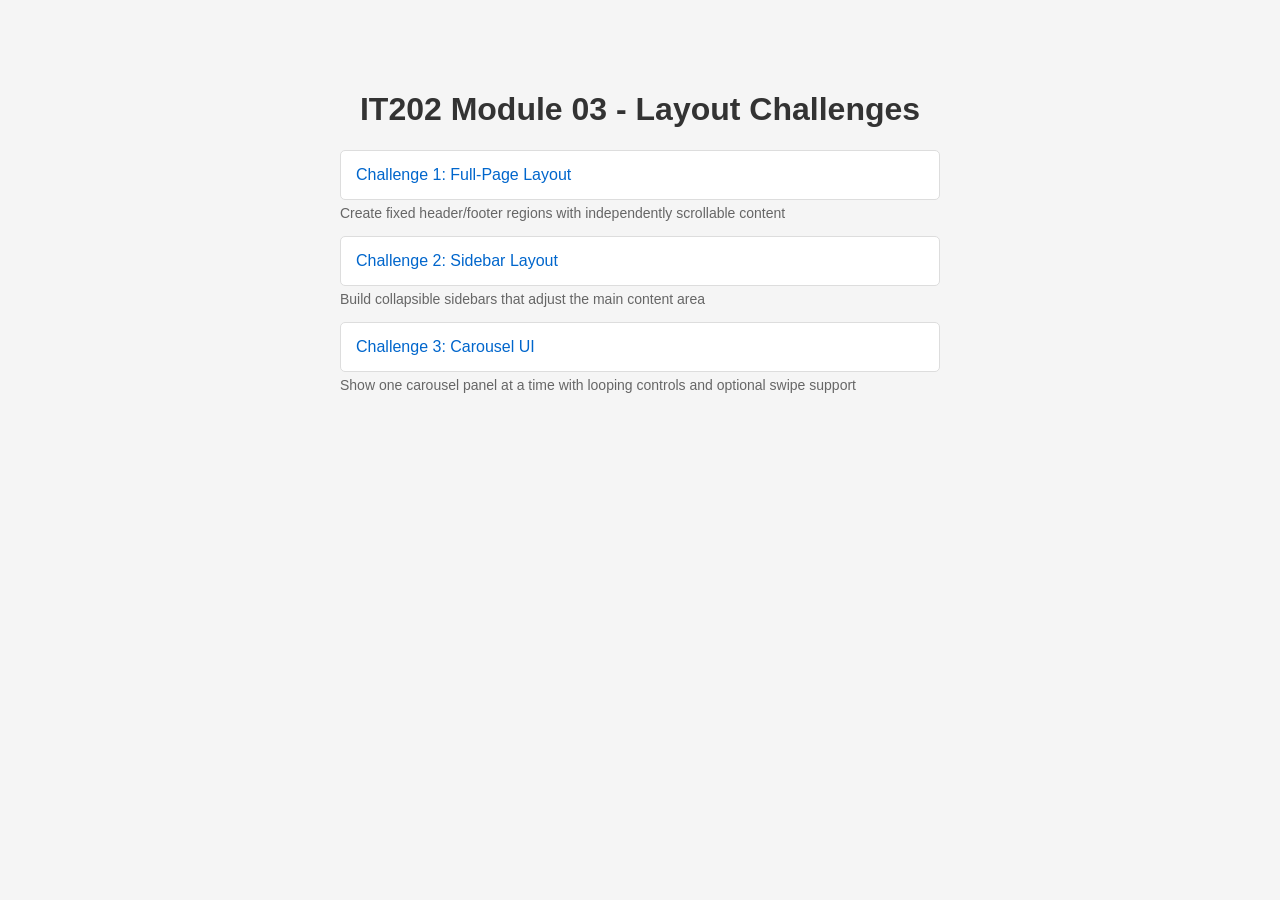
<file: public_html/m03/hw/index.html>
<!DOCTYPE html>
<html lang="en">
<head>
    <meta charset="UTF-8">
    <meta name="viewport" content="width=device-width, initial-scale=1.0">
    <title>IT202 Module 03 Challenges</title>
    <style>
        body {
            font-family: Arial, sans-serif;
            max-width: 600px;
            margin: 50px auto;
            padding: 20px;
            background-color: #f5f5f5;
        }

        h1 {
            text-align: center;
            color: #333;
        }

        .challenge-list {
            list-style: none;
            padding: 0;
        }

        .challenge-list li {
            margin-bottom: 15px;
        }

        .challenge-list a {
            display: block;
            padding: 15px;
            background-color: #fff;
            border: 1px solid #ddd;
            border-radius: 5px;
            text-decoration: none;
            color: #0066cc;
            font-size: 16px;
            transition: all 0.3s ease;
        }

        .challenge-list a:hover {
            background-color: #0066cc;
            color: white;
            box-shadow: 0 2px 8px rgba(0, 0, 0, 0.1);
        }

        .description {
            font-size: 14px;
            color: #666;
            margin-top: 5px;
        }
    </style>
</head>
<body>
    <h1>IT202 Module 03 - Layout Challenges</h1>
    <ul class="challenge-list">
        <li>
            <a href="/m03/hw/challenge1.html">Challenge 1: Full-Page Layout</a>
            <div class="description">Create fixed header/footer regions with independently scrollable content</div>
        </li>
        <li>
            <a href="/m03/hw/challenge2.html">Challenge 2: Sidebar Layout</a>
            <div class="description">Build collapsible sidebars that adjust the main content area</div>
        </li>
        <li>
            <a href="/m03/hw/challenge3.html">Challenge 3: Carousel UI</a>
            <div class="description">Show one carousel panel at a time with looping controls and optional swipe support</div>
        </li>
    </ul>
</body>
</html>
</file>
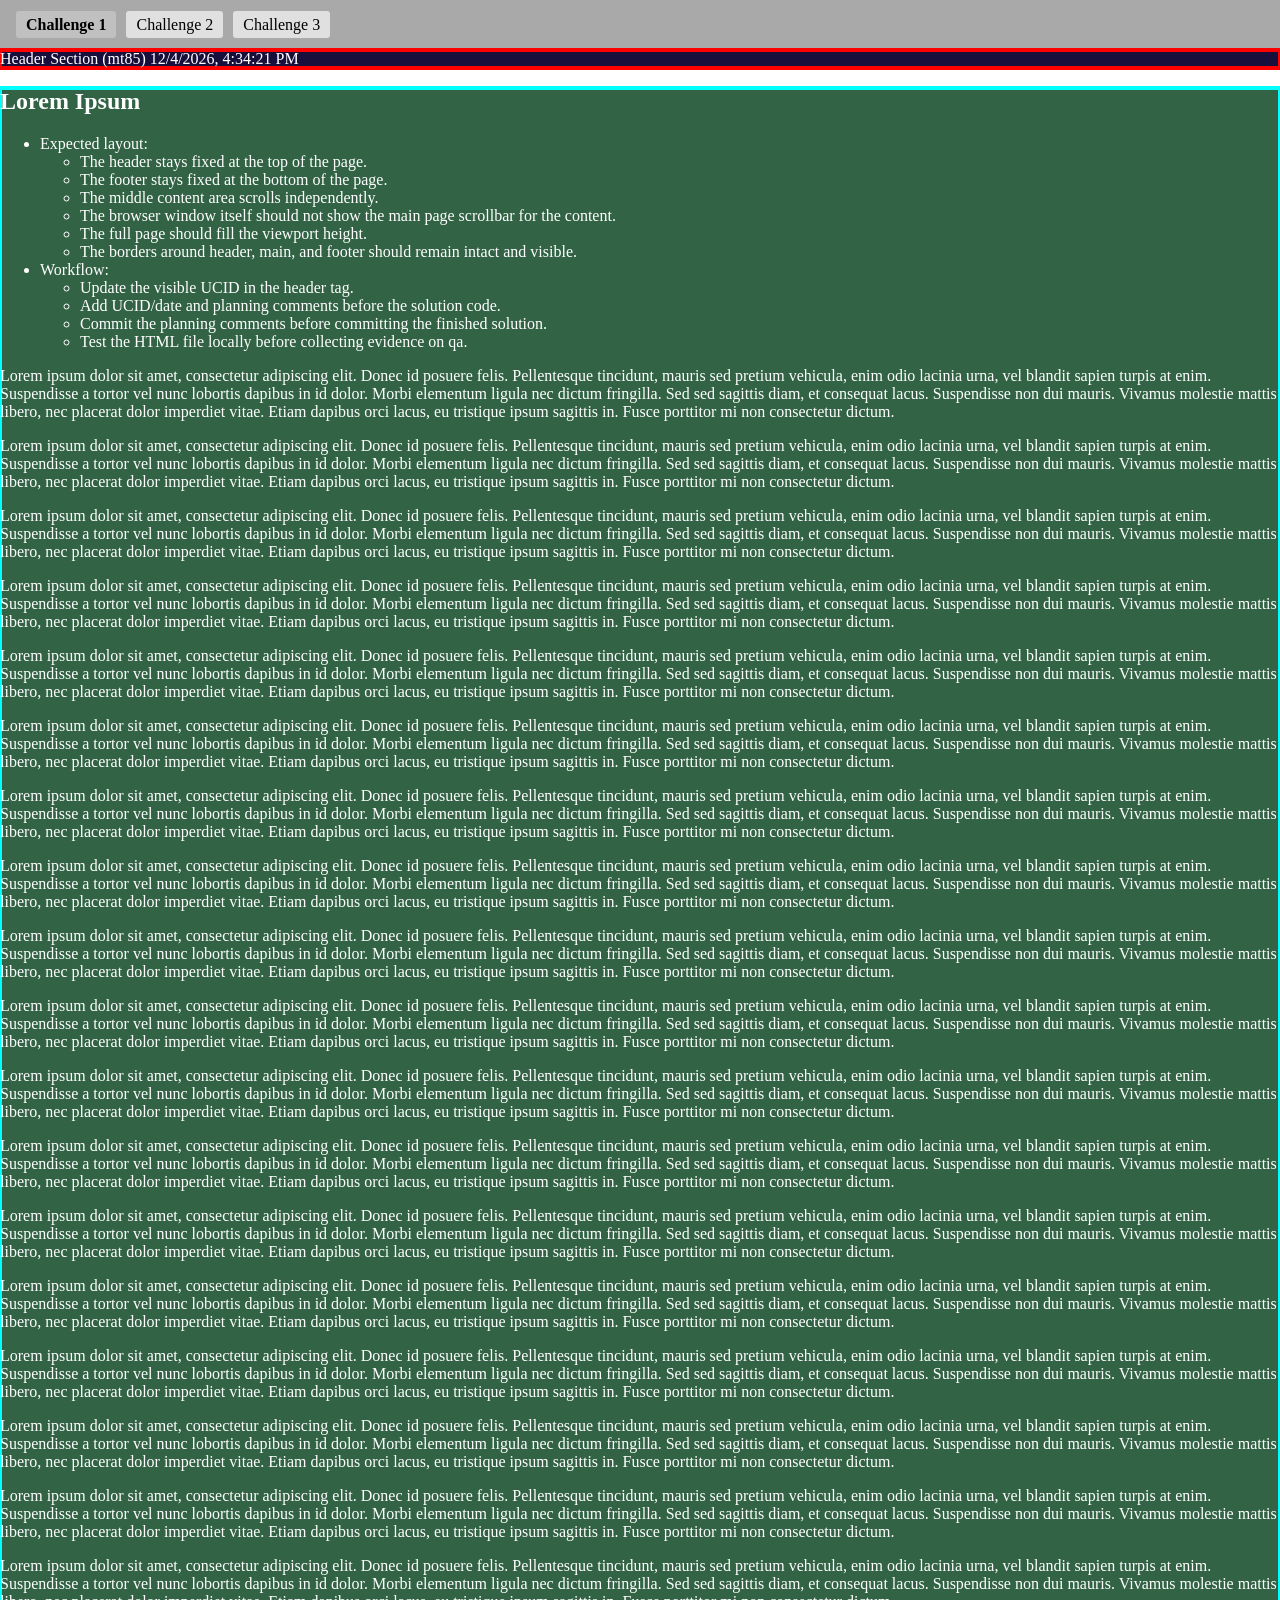
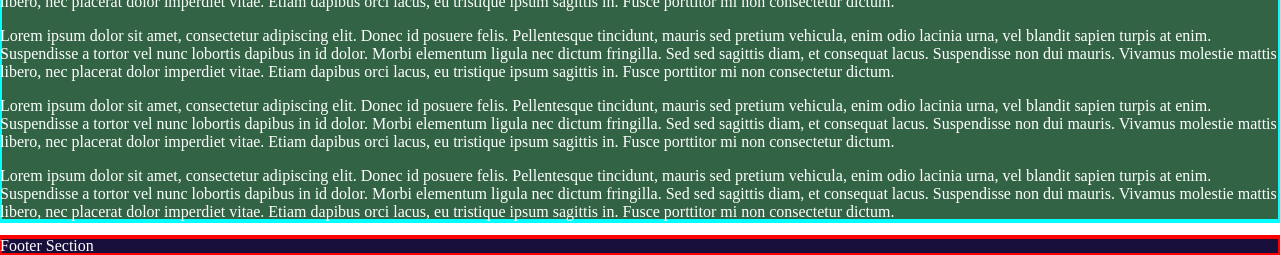
<file: public_html/m03/hw/challenge1.html>
<!--
Challenge 1: Full-Page Layout with Scrollable Content
-----------------------------------------------------
Requirements:
    Goal: edit the allowed style area to solve the fixed-layout challenge.

    Expected layout:
    1. The header stays fixed at the top of the page.
    2. The footer stays fixed at the bottom of the page.
    3. The middle content area scrolls independently.
    4. The browser window itself should not show the main page scrollbar for the content.
    5. The full page should fill the viewport height.
    6. The borders around header, main, and footer should remain intact and visible.

Workflow:
    1. Update the visible UCID in the header tag.
    2. Add UCID/date and planning comments before the solution code.
    3. Commit the planning comments before committing the finished solution.
    4. Test the HTML file locally before collecting evidence on qa.

Notes:
 - Edit only your UCID and the style block at the bottom of this file.
 - Do not edit styles.css, utils.js, or the page markup outside the allowed areas.
 - Any CSS approach is acceptable if the required behavior is accomplished.
-->

<!DOCTYPE html>
<html lang="en">

<head>
    <meta charset="UTF-8">
    <meta name="viewport" content="width=device-width, initial-scale=1.0">
    <title>Full-Page Layout </title>
    <link rel="stylesheet" href="styles.css">
</head>

<body class="challenge1">
    <nav>
        <ul>
            <li><a href="challenge1.html" class="active">Challenge 1</a></li>
            <li><a href="challenge2.html">Challenge 2</a></li>
            <li><a href="challenge3.html">Challenge 3</a></li>
        </ul>
    </nav>
    <!-- Edit your UCID here -->
    <header>Header Section (mt85)</header>
    <!-- Don't make any other edits to the HTML -->
    <main>
        <div class="content">
            <h2>Lorem Ipsum</h2>
            <section>
                <ul>
                    <li>Expected layout:
                        <ul>
                            <li>The header stays fixed at the top of the page.</li>
                            <li>The footer stays fixed at the bottom of the page.</li>
                            <li>The middle content area scrolls independently.</li>
                            <li>The browser window itself should not show the main page scrollbar for the content.</li>
                            <li>The full page should fill the viewport height.</li>
                            <li>The borders around header, main, and footer should remain intact and visible.</li>
                        </ul>
                    </li>
                    <li>Workflow:
                        <ul>
                            <li>Update the visible UCID in the header tag.</li>
                            <li>Add UCID/date and planning comments before the solution code.</li>
                            <li>Commit the planning comments before committing the finished solution.</li>
                            <li>Test the HTML file locally before collecting evidence on qa.</li>
                        </ul>
                    </li>
                </ul>
            </section>
            <p>Lorem ipsum dolor sit amet, consectetur adipiscing elit. Donec id posuere felis. Pellentesque tincidunt,
                mauris sed pretium vehicula, enim odio lacinia urna, vel blandit sapien turpis at enim. Suspendisse a
                tortor vel nunc lobortis dapibus in id dolor. Morbi elementum ligula nec dictum fringilla. Sed sed
                sagittis diam, et consequat lacus. Suspendisse non dui mauris. Vivamus molestie mattis libero, nec
                placerat dolor imperdiet vitae. Etiam dapibus orci lacus, eu tristique ipsum sagittis in. Fusce
                porttitor mi non consectetur dictum.</p>
        </div>
    </main>

    <footer>Footer Section</footer>
    <script src="utils.js"></script>

    <style>
        /*
            Add UCID/date and planning comments before your CSS solution.
            Write Challenge 1 layout CSS here; do not override anything in styles.css.
        */
    </style>
</body>

</html>
</file>
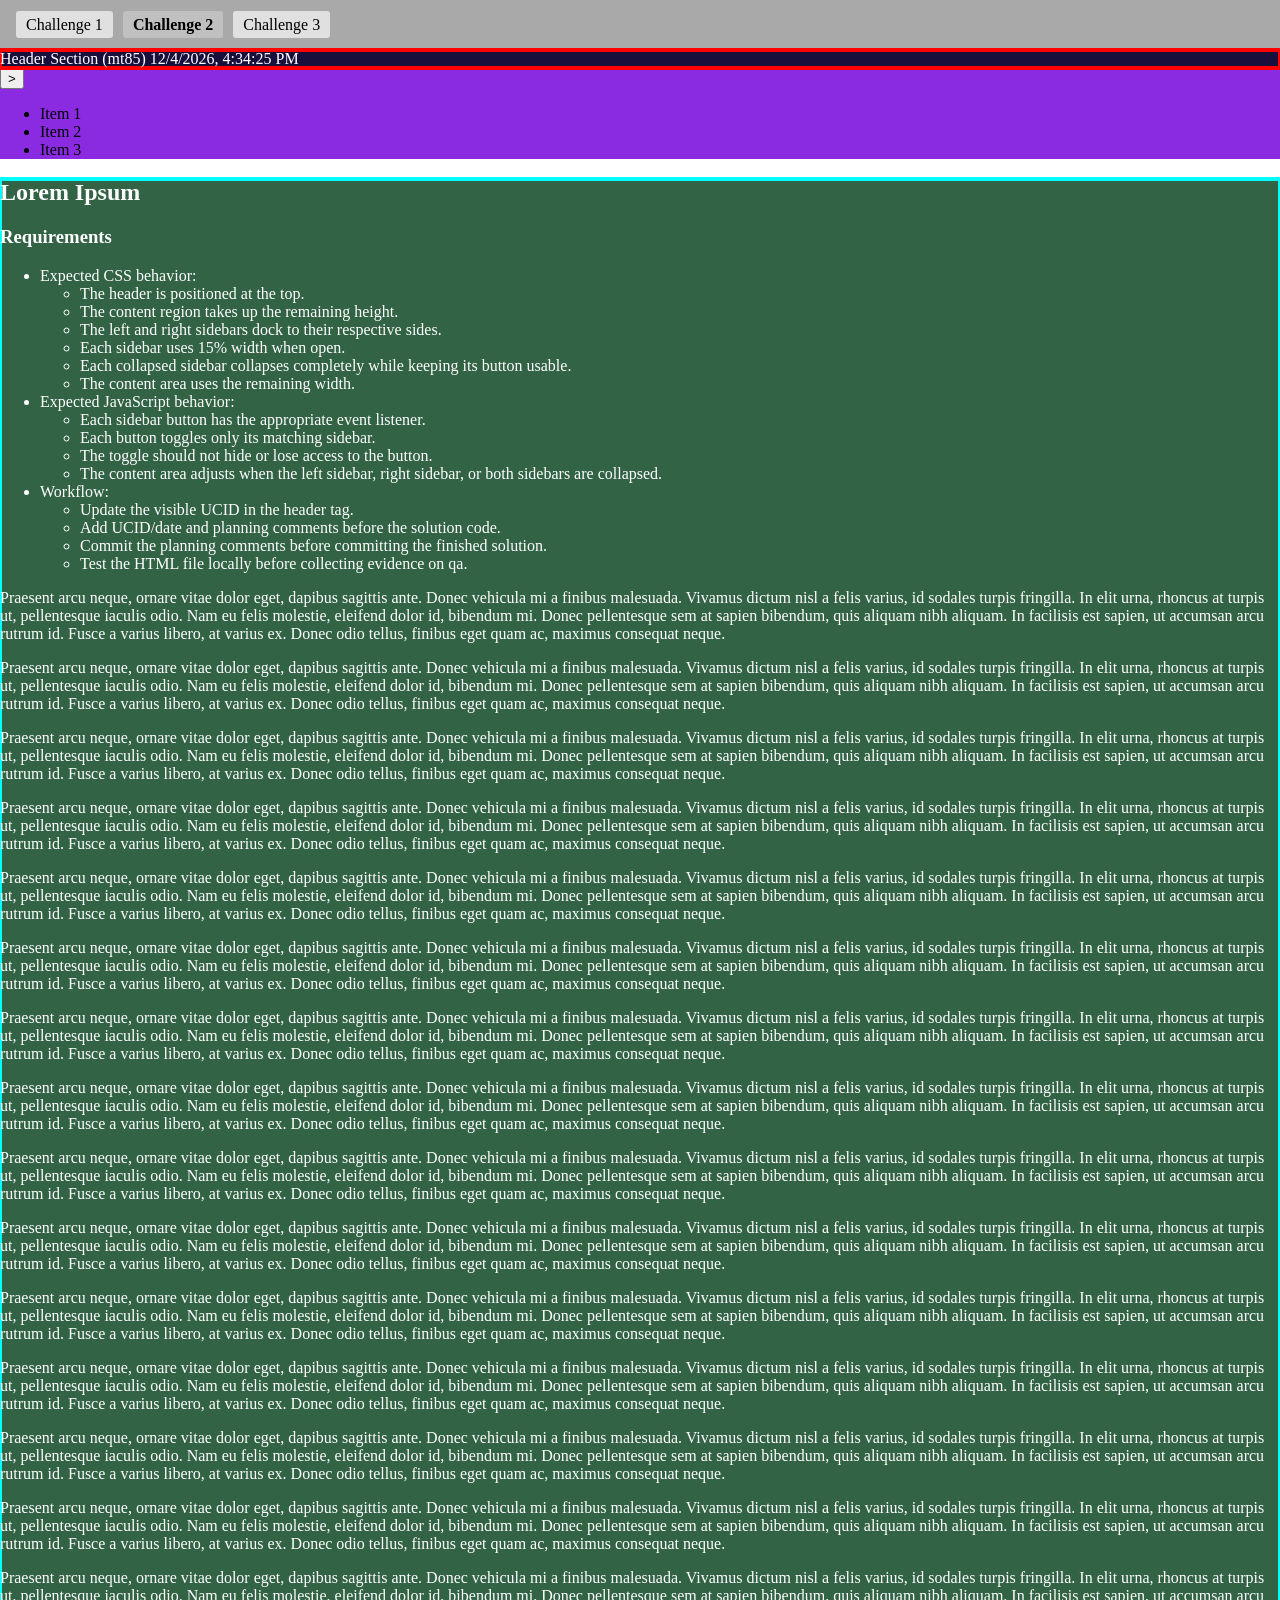
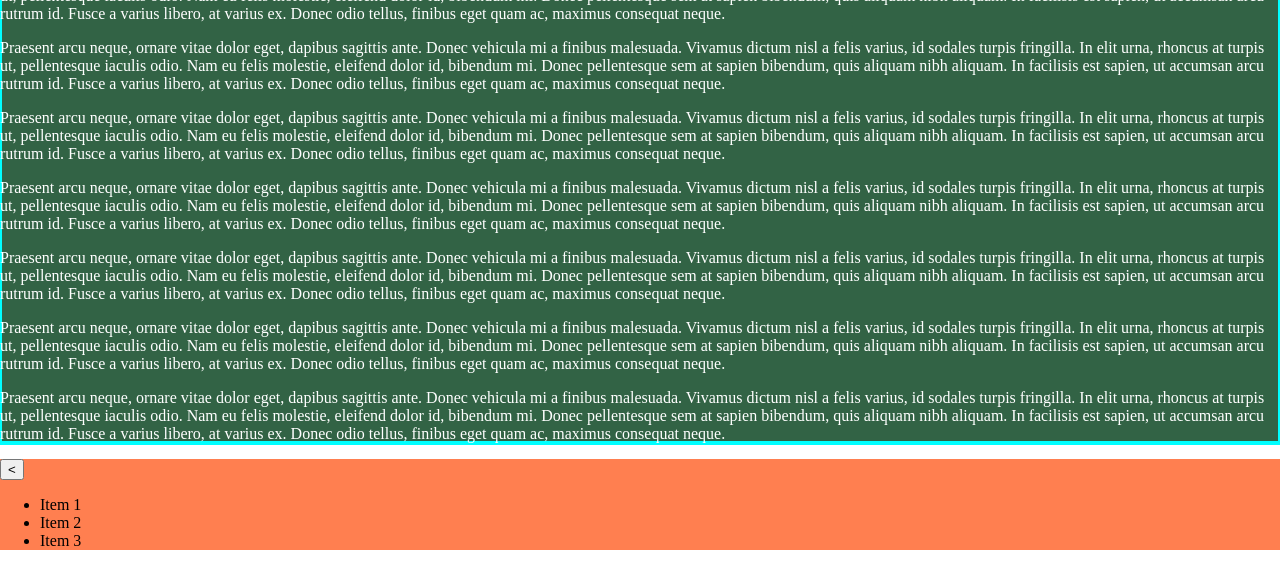
<file: public_html/m03/hw/challenge2.html>
<!--
Challenge 2: Sidebar Layout with Collapsing Sidebars
-----------------------------------------------------
Requirements:
    Goal: edit the allowed style and script areas to solve the sidebar layout and toggle challenge.

    Expected CSS behavior:
    1. The header is positioned at the top.
    2. The content region takes up the remaining height.
    3. The left and right sidebars dock to their respective sides.
    4. Each sidebar uses 15% width when open.
    5. Each collapsed sidebar collapses completely while keeping its button usable.
    6. The content area uses the remaining width.

    Expected JavaScript behavior:
    1. Each sidebar button has the appropriate event listener.
    2. Each button toggles only its matching sidebar.
    3. The toggle should not hide or lose access to the button.
    4. The content area adjusts when the left sidebar, right sidebar, or both sidebars are collapsed.

Workflow:
    1. Update the visible UCID in the header tag.
    2. Add UCID/date and planning comments before the solution code.
    3. Commit the planning comments before committing the finished solution.
    4. Test the HTML file locally before collecting evidence on qa.

Notes:
 - Edit only your UCID, the style block, and the script block at the bottom of this file.
 - Do not edit styles.css, utils.js, or the page markup outside the allowed areas.
 - Any CSS/JavaScript approach is acceptable if the required behavior is accomplished.
 - A collapsed sidebar must collapse completely, but the button must remain usable.

-->

<!DOCTYPE html>
<html lang="en">

<head>
    <meta charset="UTF-8">
    <meta name="viewport" content="width=device-width, initial-scale=1.0">
    <title>Sidebar Layout</title>
    <link rel="stylesheet" href="styles.css">
</head>

<body class="challenge2">
    <nav>
        <ul>
            <li><a href="challenge1.html">Challenge 1</a></li>
            <li><a href="challenge2.html" class="active">Challenge 2</a></li>
            <li><a href="challenge3.html">Challenge 3</a></li>
        </ul>
    </nav>
    <!-- Edit your UCID here -->
    <header>Header Section (mt85)</header>
    <!-- Don't make any other edits to the HTML -->
    <div class="container">
        <aside id="left-sidebar">
            <button>&gt;</button>
            <ul>
                <li>Item 1</li>
                <li>Item 2</li>
                <li>Item 3</li>
            </ul>
        </aside>

        <main class="content">
            <h2>Lorem Ipsum</h2>
            <section>
                <!-- Challenge Requirements -->
                <h3>Requirements</h3>
                <ul>
                    <li>Expected CSS behavior:
                        <ul>
                            <li>The header is positioned at the top.</li>
                            <li>The content region takes up the remaining height.</li>
                            <li>The left and right sidebars dock to their respective sides.</li>
                            <li>Each sidebar uses 15% width when open.</li>
                            <li>Each collapsed sidebar collapses completely while keeping its button usable.</li>
                            <li>The content area uses the remaining width.</li>
                        </ul>
                    </li>
                    <li>Expected JavaScript behavior:
                        <ul>
                            <li>Each sidebar button has the appropriate event listener.</li>
                            <li>Each button toggles only its matching sidebar.</li>
                            <li>The toggle should not hide or lose access to the button.</li>
                            <li>The content area adjusts when the left sidebar, right sidebar, or both sidebars are collapsed.</li>
                        </ul>
                    </li>
                    <li>Workflow:
                        <ul>
                            <li>Update the visible UCID in the header tag.</li>
                            <li>Add UCID/date and planning comments before the solution code.</li>
                            <li>Commit the planning comments before committing the finished solution.</li>
                            <li>Test the HTML file locally before collecting evidence on qa.</li>
                        </ul>
                    </li>
                </ul>
            </section>
            <p>Praesent arcu neque, ornare vitae dolor eget, dapibus sagittis ante. Donec vehicula mi a finibus
                malesuada. Vivamus dictum nisl a felis varius, id sodales turpis fringilla. In elit urna, rhoncus at
                turpis ut, pellentesque iaculis odio. Nam eu felis molestie, eleifend dolor id, bibendum mi. Donec
                pellentesque sem at sapien bibendum, quis aliquam nibh aliquam. In facilisis est sapien, ut accumsan
                arcu rutrum id. Fusce a varius libero, at varius ex. Donec odio tellus, finibus eget quam ac, maximus
                consequat neque.</p>
        </main>

        <aside id="right-sidebar">
            <button>&lt;</button>
            <ul>
                <li>Item 1</li>
                <li>Item 2</li>
                <li>Item 3</li>
            </ul>
        </aside>
    </div>

    <script src="utils.js"></script>

    <script>
        /*
            Add UCID/date and planning comments before your JavaScript solution.
            Solve the sidebar toggle logic here by attaching appropriate event listeners.
        */
    </script>

    <style>
        /*
            Add UCID/date and planning comments before your CSS solution.
            Write Challenge 2 layout CSS here; do not override anything in styles.css.
        */
    </style>
</body>

</html>
</file>
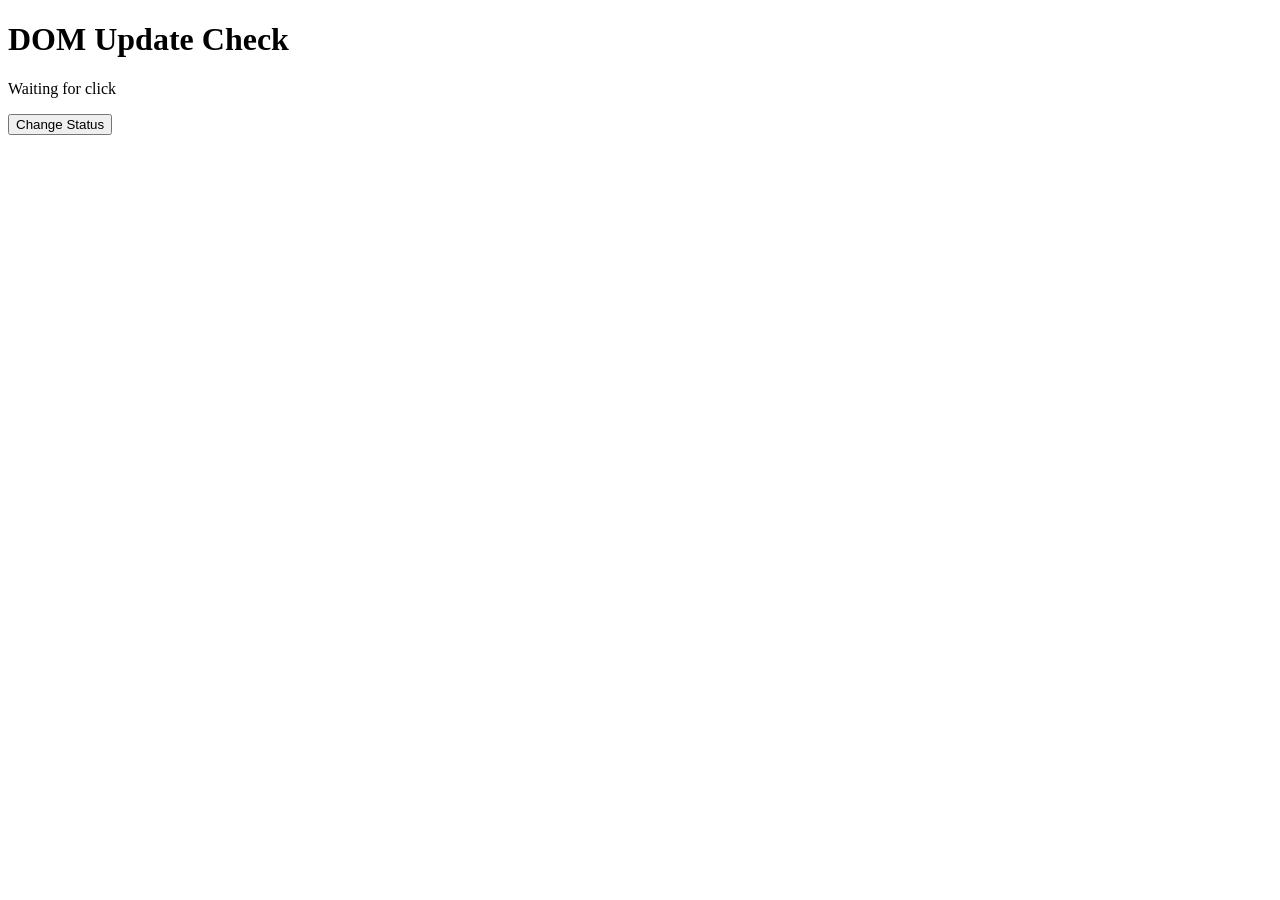
<file: public_html/m03/lessons/button.html>
<!doctype html>
<html lang="en">

<head>
    <meta charset="UTF-8">
    <title>DOM Update Check</title>
    <script defer src="status.js">
        
    </script>
</head>

<body>
    <main>
        <h1>DOM Update Check</h1>
        <p id="status">Waiting for click</p>
        <button id="changeStatus" type="button">Change Status</button>
    </main>


</body>

</html>
</file>
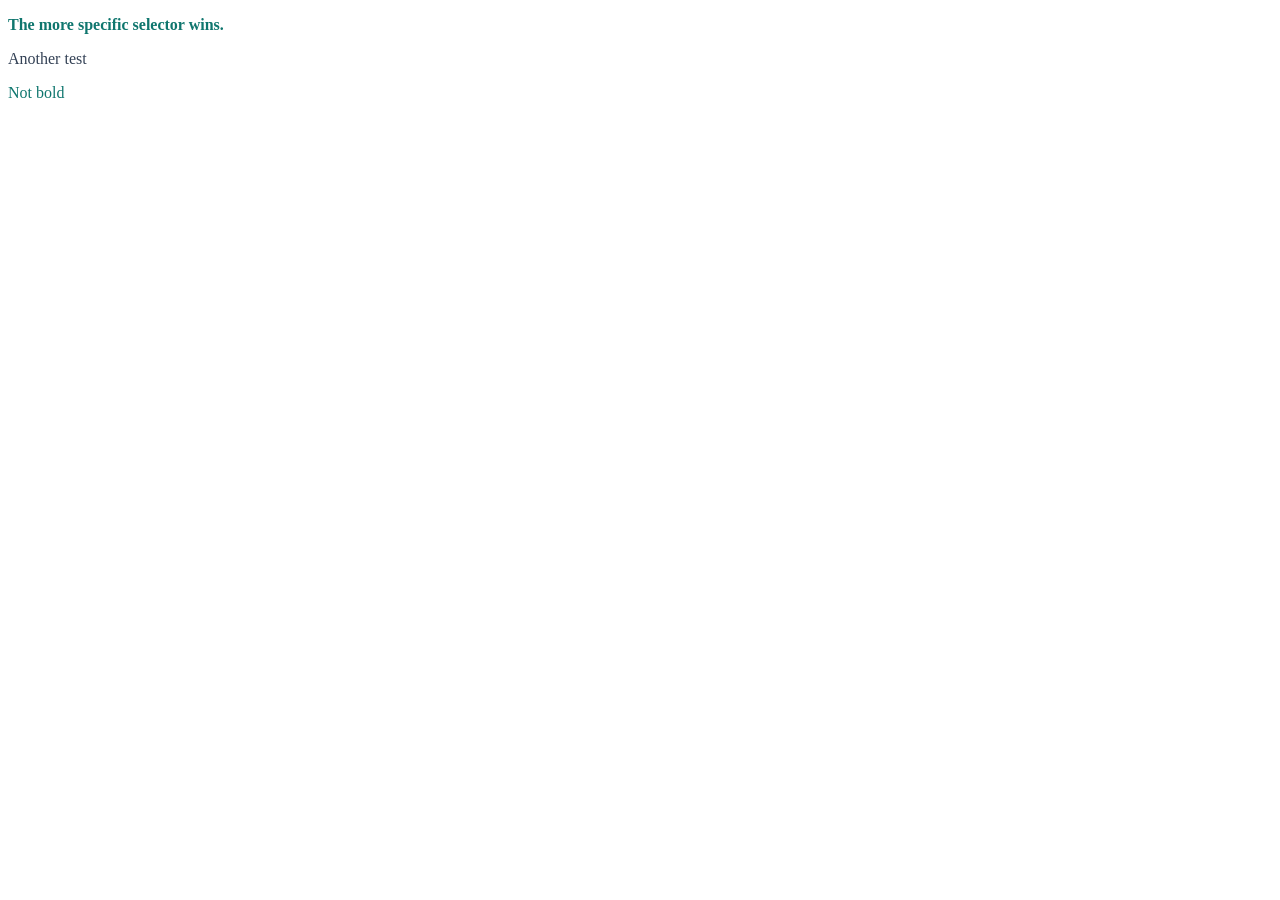
<file: public_html/m03/lessons/cascade.html>
<!doctype html>
<html lang="en">
<head>
  <meta charset="UTF-8">
  <title>Cascade And Specificity</title>
  <style>
    p {
      color: #334155;
    }

    .status-message {
      color: #0f766e;
    }

    .page-shell .status-message {
      font-weight: bold;
    }
  </style>
</head>
<body>
  <main class="page-shell">
    <p class="status-message">The more specific selector wins.</p>
    <p>Another test</p>
  </main>
  <footer>
    <p class="status-message">Not bold</p>
  </footer>
</body>
</html>
</file>
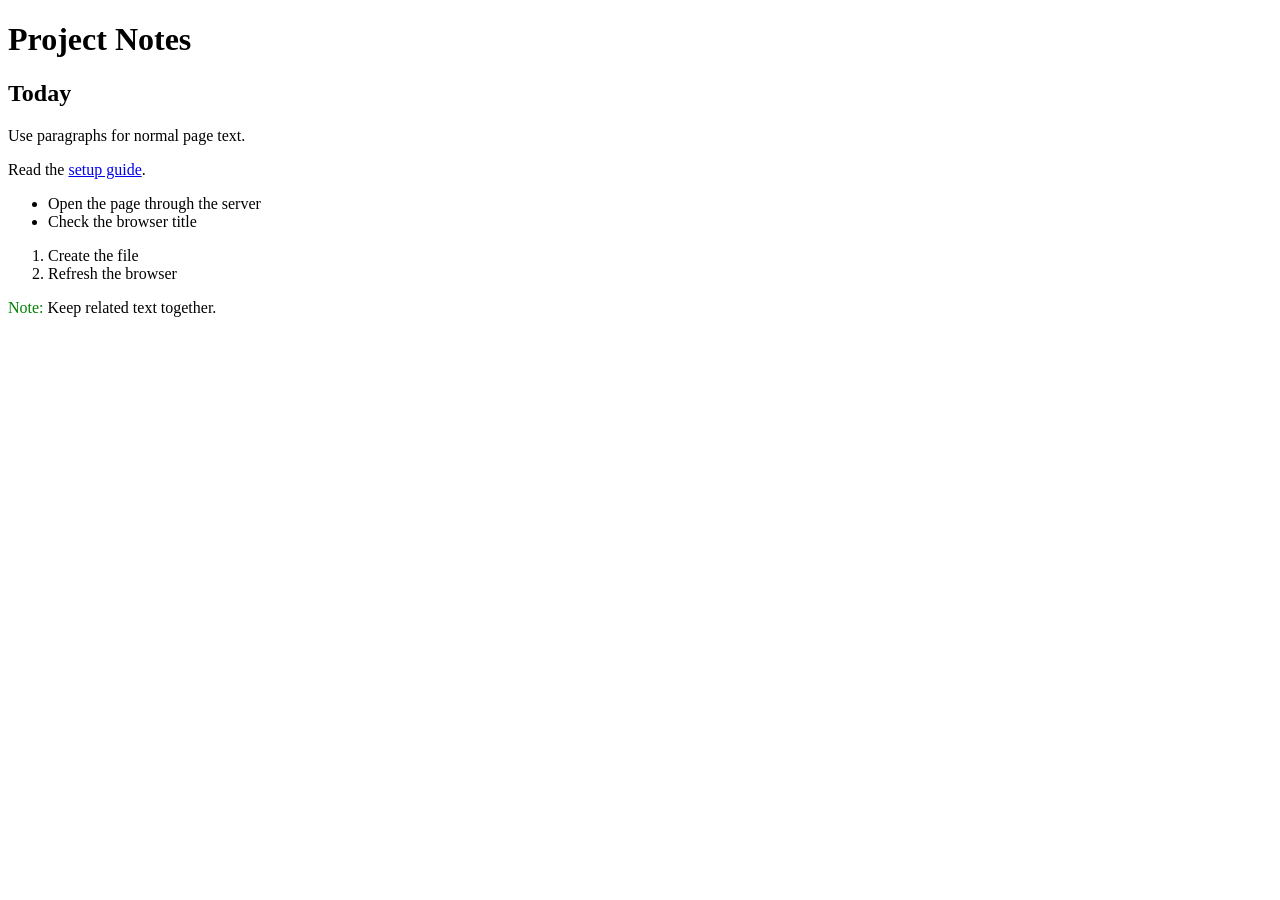
<file: public_html/m03/lessons/common-elements.html>
<!doctype html>
<html lang="en">
<head>
  <meta charset="UTF-8">
  <title>Common Content Elements</title>
  <style>
    .label{
        color: green;
    }
  </style>
</head>
<body>
  <main>
    <h1>Project Notes</h1>
    <h2>Today</h2>

    <p>Use paragraphs for normal page text.</p>

    <p>
      Read the
      <a href="/docs/setup.html">setup guide</a>.
    </p>

    <ul>
      <li>Open the page through the server</li>
      <li>Check the browser title</li>
    </ul>

    <ol>
      <li>Create the file</li>
      <li>Refresh the browser</li>
    </ol>

    <div class="notice">
      <span class="label">Note:</span>
      Keep related text together.
    </div>
  </main>
</body>
</html>
</file>
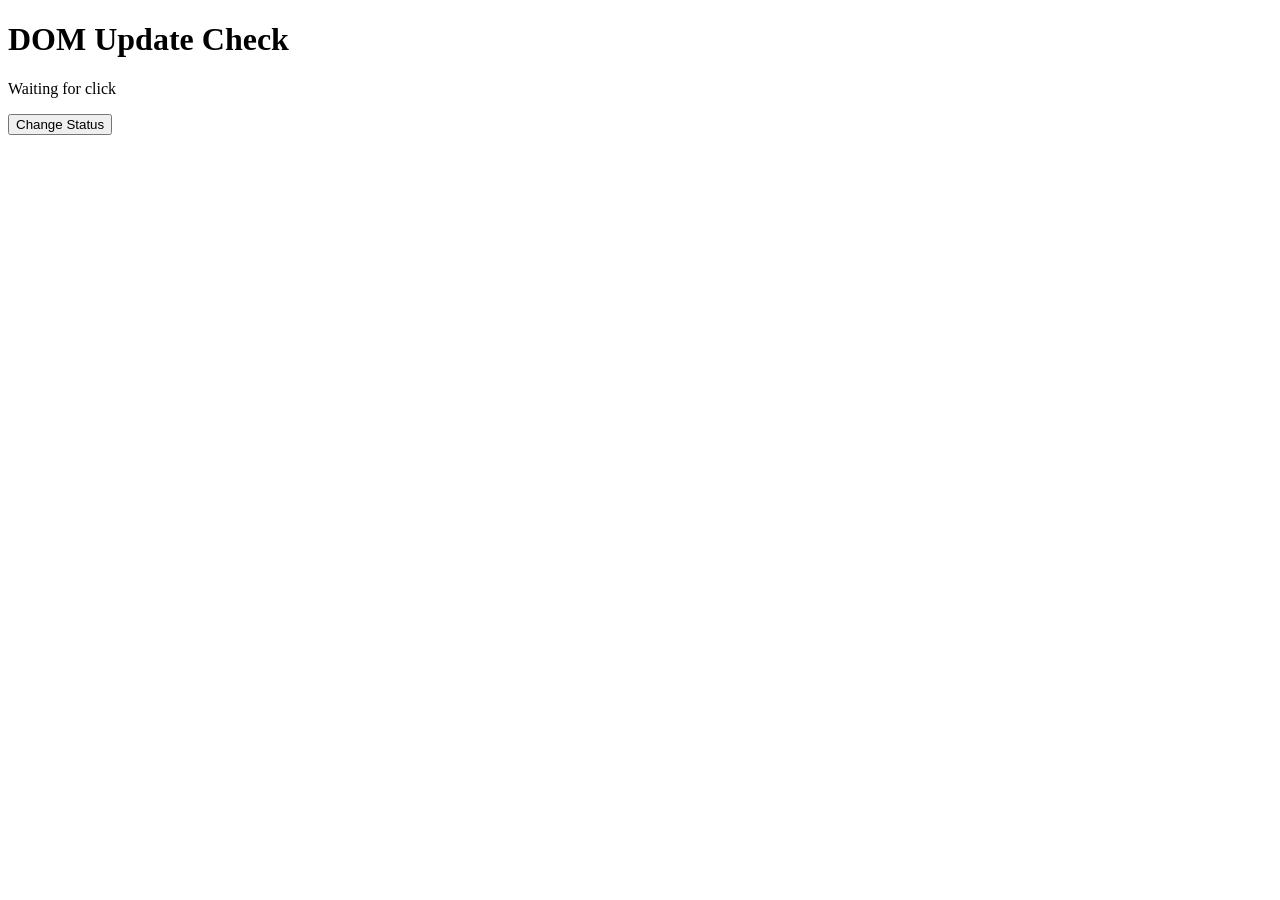
<file: public_html/m03/lessons/dom-update.html>
<!doctype html>
<html lang="en">
<head>
  <meta charset="UTF-8">
  <title>DOM Update Check</title>
</head>
<body>
  <main>
    <h1>DOM Update Check</h1>
    <p id="status">Waiting for click</p>
    <button id="changeStatus" type="button">Change Status</button>
  </main>

  <script>
    const status = document.querySelector("#status");
    const button = document.querySelector("#changeStatus");

    // Confirms both selectors found an element.
    console.log(status, button);

    button.addEventListener("click", function () {
      status.textContent = "Button clicked!";
    });
  </script>
</body>
</html>
</file>
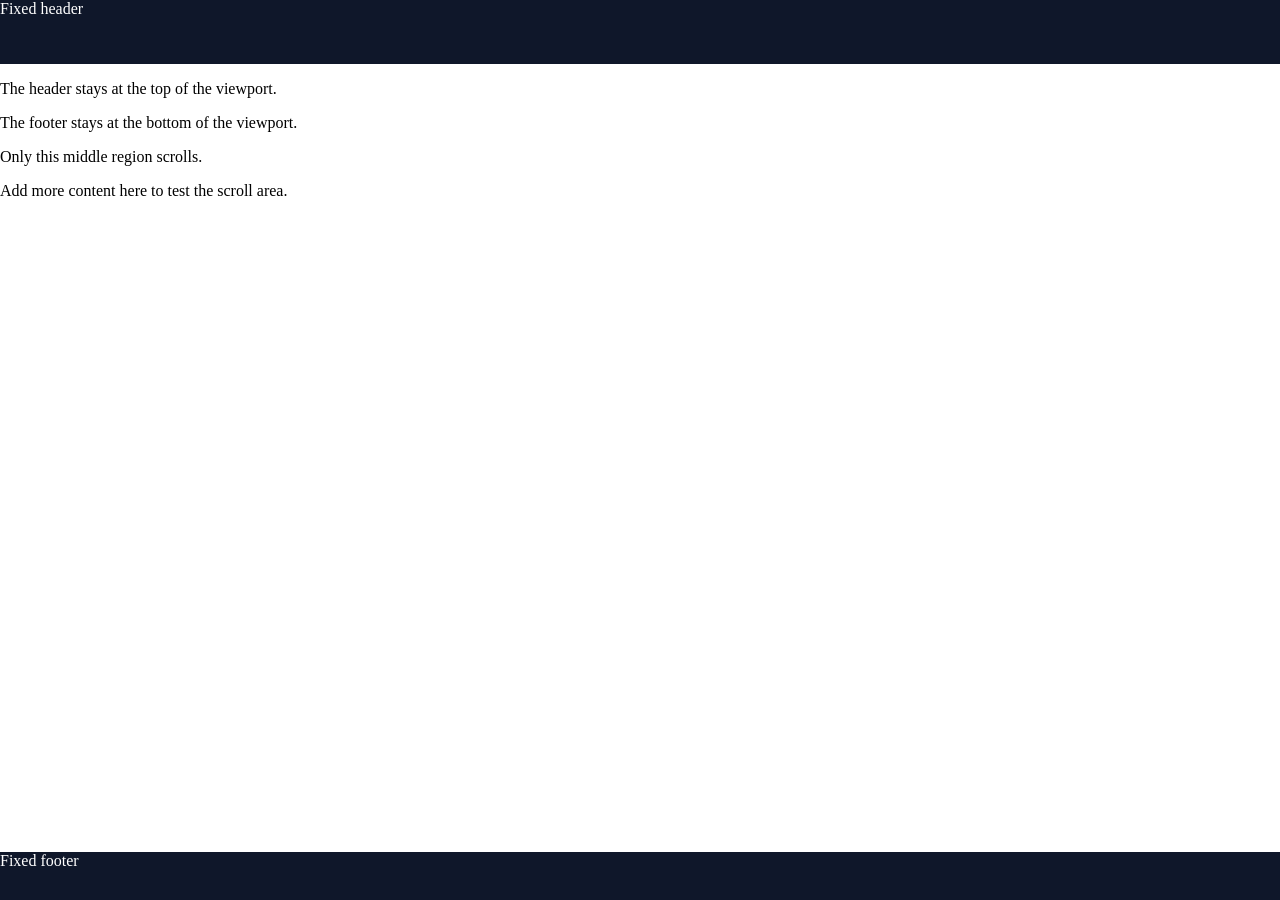
<file: public_html/m03/lessons/fixed-layout.html>
<!doctype html>
<html lang="en">
<head>
  <meta charset="UTF-8">
  <title>Fixed Header</title>
  <style>
    body {
      margin: 0;
      overflow:hidden;
    }

    .site-header {
      position: fixed;
      top: 0;
      left: 0;
      right: 0;
      height: 4rem;
      background: #0f172a;
      color: white;
    }
    .site-footer {
      position: fixed;
      bottom: 0;
      left: 0;
      right: 0;
      height: 3rem;
      background: #0f172a;
      color: white;
    }

    .page-content {
      height: calc(100vh - 7rem);
      margin-top: 4rem;
      margin-bottom: 3rem;
      overflow: auto;
    }
  </style>
</head>
<body>
  <header class="site-header">Fixed header</header>
  <main class="page-content">
    <p>The header stays at the top of the viewport.</p>
    <p>The footer stays at the bottom of the viewport.</p>
    <p>Only this middle region scrolls.</p>
    <p>Add more content here to test the scroll area.</p>

    
  </main>
  <footer class="site-footer">Fixed footer</footer>
</body>
</html>
</file>
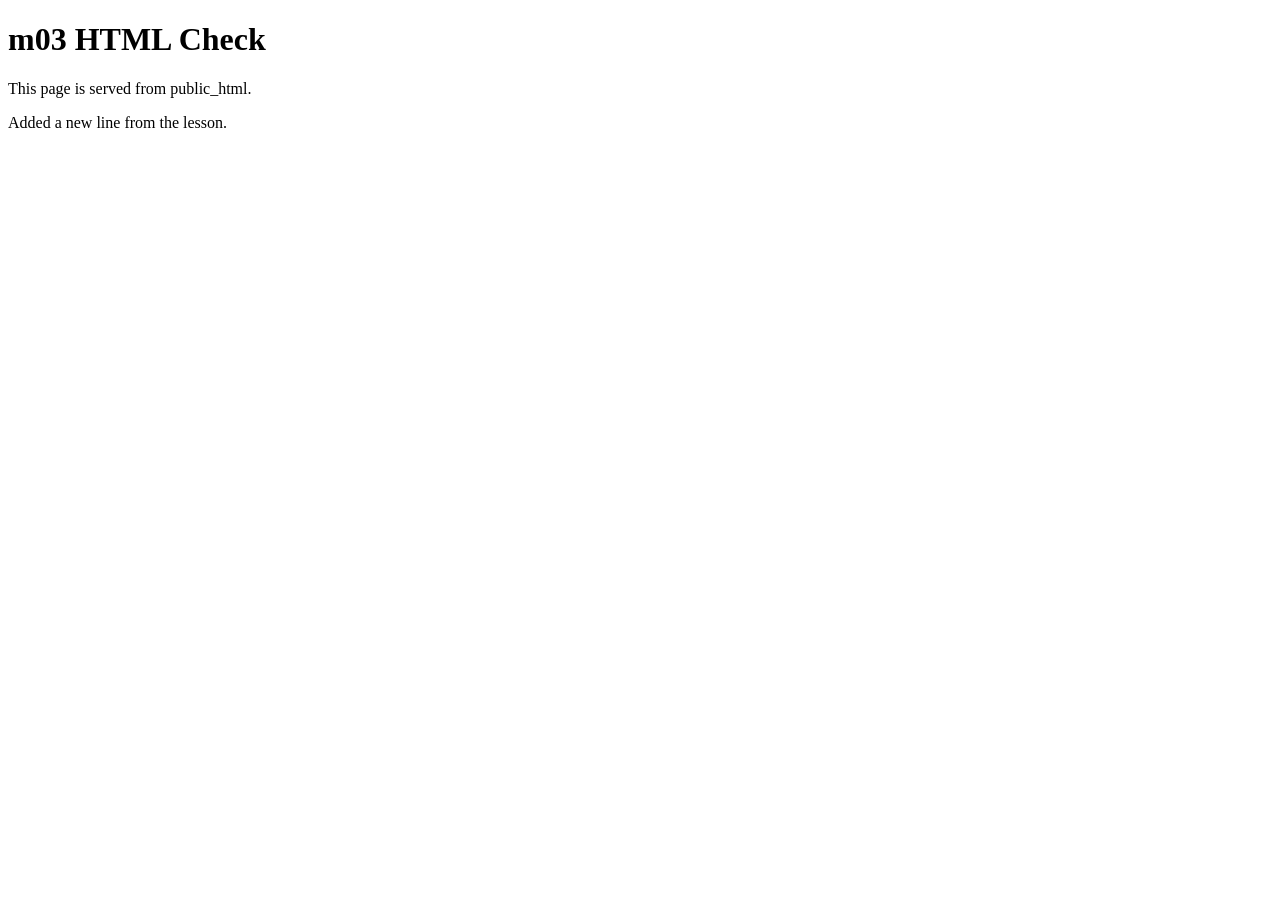
<file: public_html/m03/lessons/html-structure.html>
<!doctype html>
<html lang="en">
  <head>
    <meta charset="UTF-8">
    <meta name="description" content="Practice page for HTML structure">
    <title>HTML Structure Check Edited</title>
  </head>
  <body>
    <main>
      <h1>m03 HTML Check</h1>
      <p>This page is served from public_html.</p>
      <p>Added a new line from the lesson.</p>
    </main>
  </body>
</html>
</file>
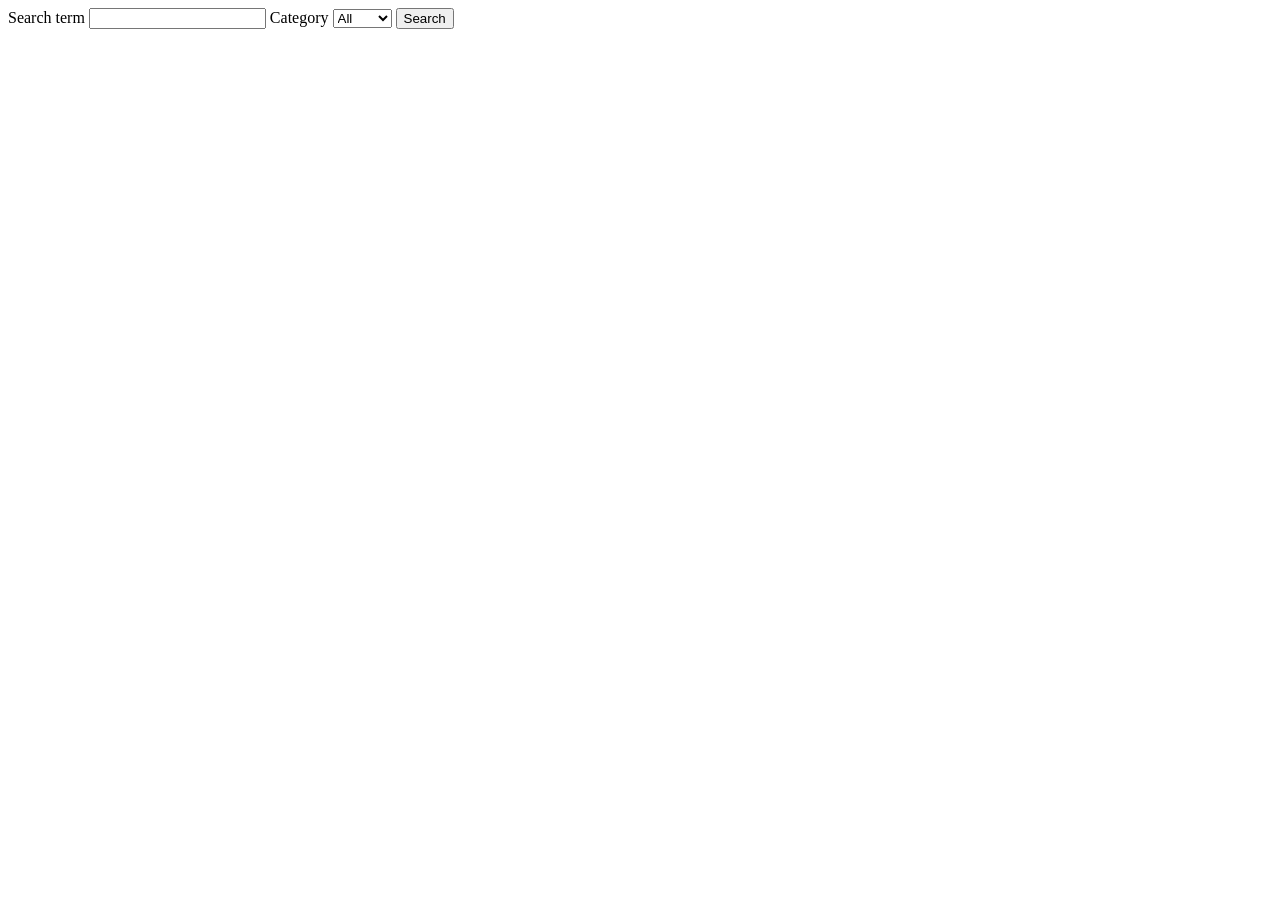
<file: public_html/m03/lessons/input-types.html>
<!doctype html>
<html lang="en">
<head>
  <meta charset="UTF-8">
  <title>Input Types And Attributes</title>
</head>
<body>
  <form method="GET">
    <label for="term">Search term</label>
    <input id="term" name="term" type="search" required>

    <label for="category">Category</label>
    <select id="category" name="category">
      <option value="all">All</option>
      <option value="php">PHP</option>
      <option value="html">HTML</option>
    </select>

    <button type="submit">Search</button>
  </form>
</body>
</html>
</file>
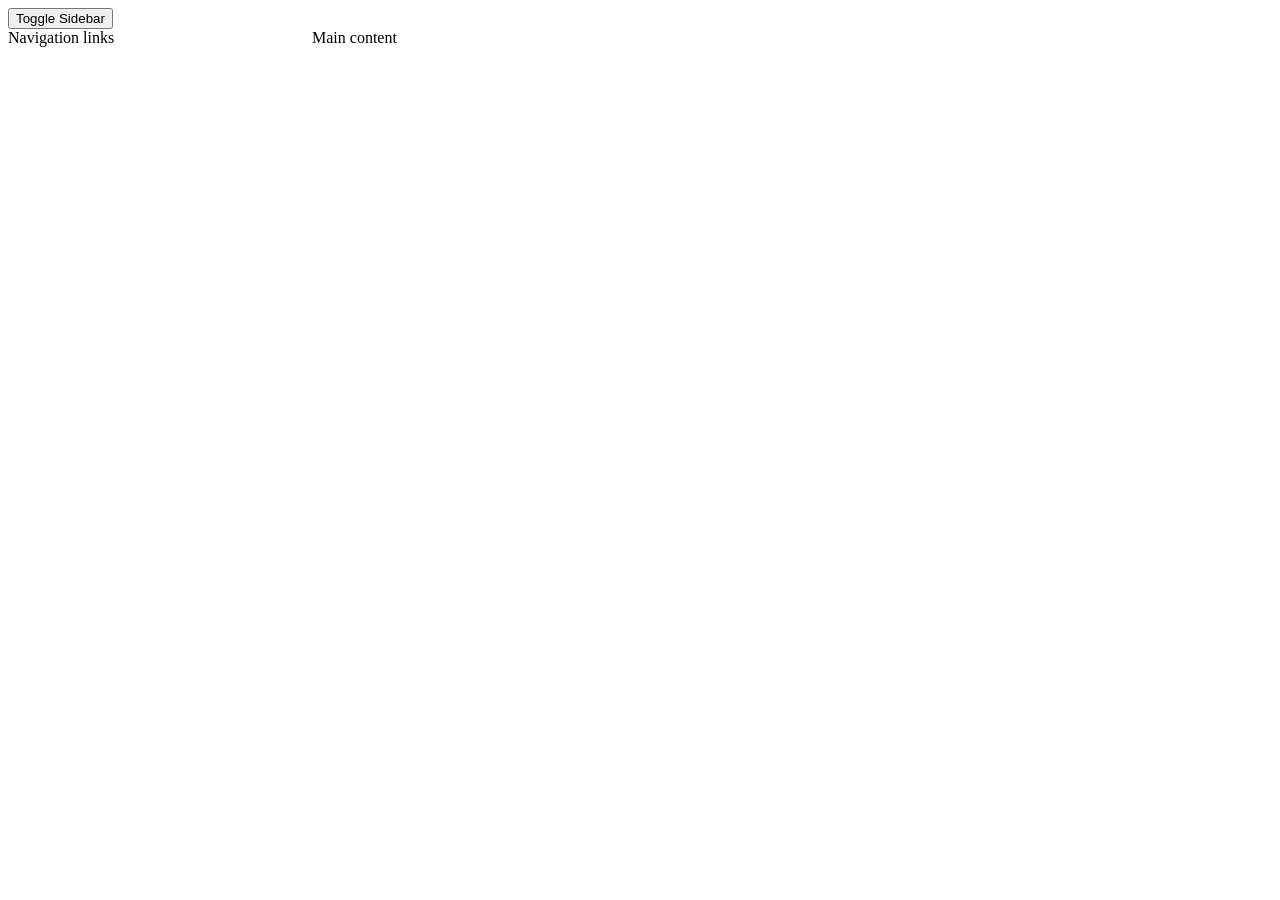
<file: public_html/m03/lessons/left-sidebar.html>
<!doctype html>
<html lang="en">
<head>
  <meta charset="UTF-8">
  <title>Toggle State With Classes</title>
  <style>
    .layout {
      display: grid;
      grid-template-columns: 18rem 1fr;
      gap: 1rem;
    }

    .layout.left-collapsed {
      grid-template-columns: 3.5rem 1fr;
    }

    #leftPanel.is-collapsed {
      overflow: hidden;
      white-space: nowrap;
    }
  </style>
</head>
<body>
  <button id="leftToggle" type="button">Toggle Sidebar</button>

  <div class="layout">
    <aside id="leftPanel">Navigation links</aside>
    <main>Main content</main>
  </div>

  <script>
    const button = document.querySelector("#leftToggle");
    const panel = document.querySelector("#leftPanel");
    const layout = document.querySelector(".layout");

    if (button && panel && layout) {
      button.addEventListener("click", function () {
        panel.classList.toggle("is-collapsed");
        layout.classList.toggle("left-collapsed");
      });
    }
  </script>
</body>
</html>
</file>
<file: public_html/m03/hw/styles.css>
/* Do not make any edits to this file*/
html,body {
    margin: 0 !important;
    padding: 0 !important;
    box-sizing: border-box !important;
}

.challenge1,
.challenge2,
.challenge3 {

    /* same header, footer, main across challenges*/
    header,
    footer {
        background-color: #190f3d !important;
        color: white !important;
        outline: 2px solid red !important;
        box-shadow: 0 0 0 2px red inset !important;
    }

    main {
        background: #326345 !important;
        color: white !important;
        outline: 2px solid cyan !important;
        box-shadow: 0 0 0 2px cyan inset !important;
    }

    /* same nav across challenges*/
    nav {
        background-color: darkgray !important;
        padding: 1em !important;
    }

    nav ul {
        display: flex !important;
        gap: 10px !important;
        padding: 0 !important;
        margin: 0 !important;
    }

    nav ul li {
        list-style: none !important;
    }

    nav ul li a {
        text-decoration: none !important;
        padding: 5px 10px !important;
        background-color: #e0e0e0 !important;
        border-radius: 3px !important;
        color: black !important;
    }

    nav ul li a.active {
        background-color: #c0c0c0 !important;
        font-weight: bold !important;
    }

    nav ul li a:hover {
        background-color: #d0d0d0 !important;
    }
}

.challenge3 .panel {
    background-color: aqua !important;
}

.challenge2 #left-sidebar {
    background-color: blueviolet !important;
}

.challenge2 #right-sidebar {
    background-color: coral !important;
}
</file>
